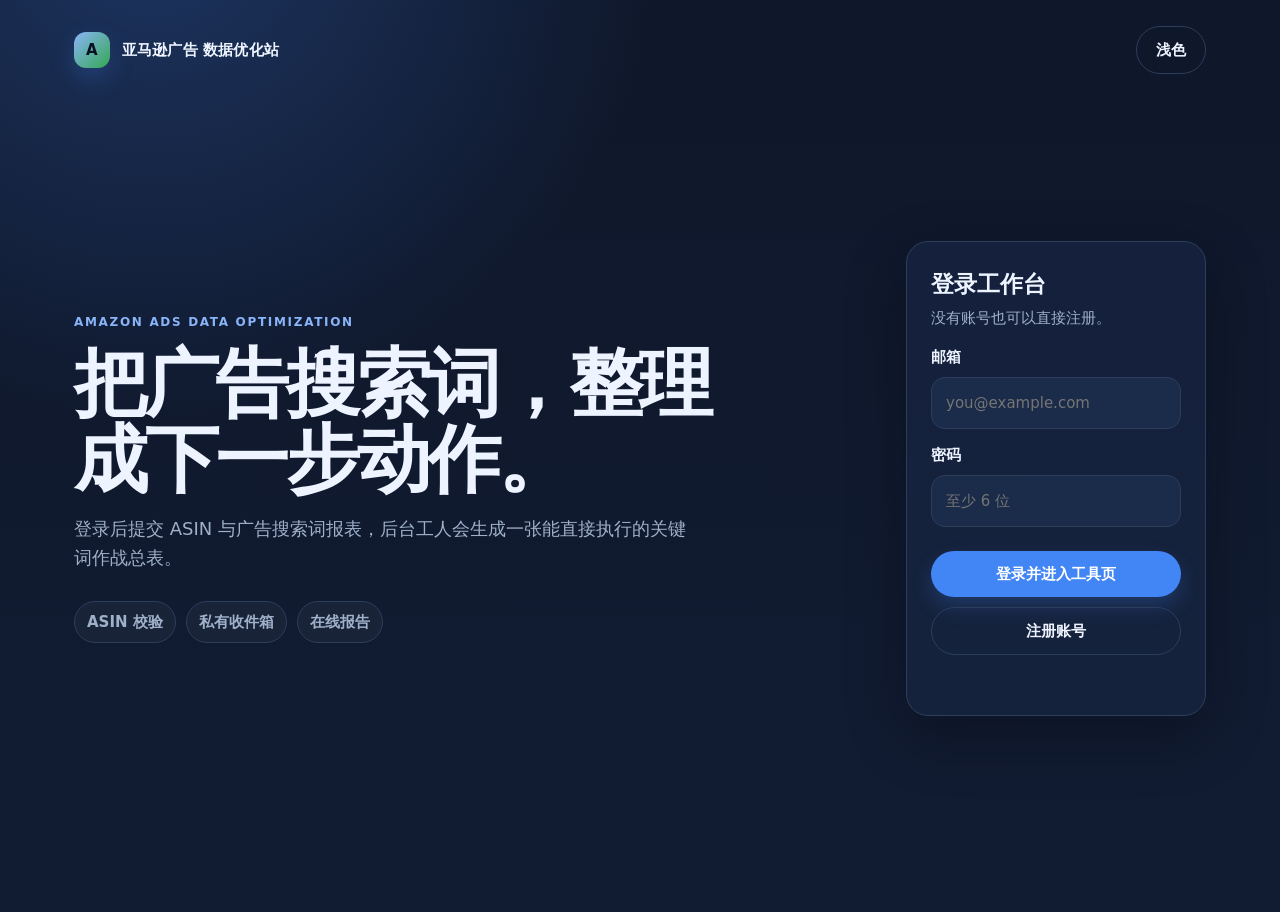
<file: index.html>
<!doctype html><html lang="zh-CN"><head><meta charset="utf-8"><meta name="viewport" content="width=device-width,initial-scale=1"><title>亚马逊广告 数据优化站｜登录</title><link rel="stylesheet" href="assets/app.css"></head><body><main class="shell auth-shell"><header class="topbar"><a class="brand" href="./"><span class="brand-mark">A</span><span>亚马逊广告 数据优化站</span></a><button id="theme-toggle" class="secondary theme-toggle" type="button"></button></header><section class="auth-hero"><div class="hero-copy"><div class="eyebrow">AMAZON ADS DATA OPTIMIZATION</div><h1>把广告搜索词，整理成下一步动作。</h1><p class="muted">登录后提交 ASIN 与广告搜索词报表，后台工人会生成一张能直接执行的关键词作战总表。</p><div class="trust-row"><span>ASIN 校验</span><span>私有收件箱</span><span>在线报告</span></div></div><article class="auth-card card"><h2>登录工作台</h2><p class="muted compact">没有账号也可以直接注册。</p><form id="auth-form"><div class="field"><label for="email">邮箱</label><input id="email" type="email" autocomplete="email" required placeholder="you@example.com"></div><div class="field"><label for="password">密码</label><input id="password" type="password" autocomplete="current-password" required minlength="6" placeholder="至少 6 位"></div><button class="full" type="submit">登录并进入工具页</button><button id="sign-up" class="secondary full" type="button">注册账号</button><div id="message" class="message"></div></form></article></section></main><script src="assets/vendor/supabase.js"></script><script src="assets/app-config.js"></script><script src="assets/app.js"></script></body></html>
</file>
<file: assets/app.css>
:root{--bg:#0f172a;--bg-soft:#111c33;--panel:#16233d;--panel-2:#1b2b4a;--text:#edf4ff;--muted:#9fb0c9;--line:#2d3d5c;--brand:#8ab4f8;--brand-strong:#4285f4;--ok:#34a853;--warn:#fbbc04;--bad:#ea4335;--gray:#94a3b8;--shadow:0 20px 60px rgba(0,0,0,.28);--radius:22px}html[data-theme=light]{--bg:#f8fbff;--bg-soft:#eef4ff;--panel:#fff;--panel-2:#f5f8ff;--text:#182334;--muted:#64748b;--line:#dbe5f3;--brand:#1a73e8;--brand-strong:#0b57d0;--shadow:0 18px 48px rgba(26,53,92,.12)}*{box-sizing:border-box}body{margin:0;background:radial-gradient(circle at 12% -10%,rgba(66,133,244,.28),transparent 34%),linear-gradient(180deg,var(--bg),var(--bg-soft));color:var(--text);font:15px/1.6 Inter,ui-sans-serif,system-ui,-apple-system,BlinkMacSystemFont,"Segoe UI","Microsoft YaHei",sans-serif;min-height:100vh}a{color:var(--brand);text-decoration:none}a:hover{text-decoration:underline}.shell{max-width:1280px;margin:auto;padding:26px 24px 64px}.report-shell{max-width:1520px}.topbar{display:flex;align-items:center;justify-content:space-between;gap:18px;margin-bottom:34px}.brand{display:flex;align-items:center;gap:12px;color:var(--text);font-weight:750;letter-spacing:.01em}.brand:hover{text-decoration:none}.brand-mark{display:grid;place-items:center;width:36px;height:36px;border-radius:12px;background:linear-gradient(135deg,#8ab4f8,#34a853);color:#07111f;font-weight:900;box-shadow:0 10px 24px rgba(66,133,244,.24)}.nav{display:flex;align-items:center;gap:10px;flex-wrap:wrap}.nav a,.account-pill{border:1px solid var(--line);background:rgba(255,255,255,.03);color:var(--muted);border-radius:999px;padding:9px 13px;font-weight:650}.nav a.active,.nav a:hover{color:var(--text);border-color:color-mix(in srgb,var(--brand) 55%,var(--line));text-decoration:none}button,.button{border:0;border-radius:999px;padding:11px 17px;font:inherit;font-weight:750;cursor:pointer;background:var(--brand-strong);color:#fff;box-shadow:0 10px 20px rgba(66,133,244,.22)}button.secondary,.button.secondary{background:transparent;color:var(--text);border:1px solid var(--line);box-shadow:none}button:disabled{opacity:.55;cursor:not-allowed}.theme-toggle{min-width:70px}.page-head{display:flex;justify-content:space-between;gap:18px;align-items:flex-end;margin-bottom:18px}.eyebrow{color:var(--brand);font-weight:800;letter-spacing:.14em;font-size:12px;text-transform:uppercase}.page-title{font-size:clamp(30px,4vw,46px);line-height:1.08;margin:8px 0}.muted{color:var(--muted)}.compact{margin-top:-4px}.card{background:color-mix(in srgb,var(--panel) 94%,transparent);border:1px solid var(--line);box-shadow:var(--shadow);border-radius:var(--radius);padding:24px}.card h2,.card h3{margin:0 0 8px}.auth-shell{max-width:1180px}.auth-hero{display:grid;grid-template-columns:minmax(0,1.1fr) 440px;gap:34px;align-items:center;min-height:calc(100vh - 160px)}.hero-copy h1{font-size:clamp(44px,6vw,74px);line-height:1.02;margin:14px 0 18px;letter-spacing:-.045em}.hero-copy p{font-size:18px;max-width:620px}.trust-row{display:flex;flex-wrap:wrap;gap:10px;margin-top:28px}.trust-row span{border:1px solid var(--line);background:rgba(255,255,255,.04);border-radius:999px;padding:8px 12px;color:var(--muted);font-weight:650}.auth-card{max-width:460px;margin-left:auto}.field{display:grid;gap:8px;margin:14px 0}.field label{font-weight:750}.field input{width:100%;border:1px solid var(--line);background:var(--panel-2);border-radius:14px;padding:13px 14px;color:var(--text);font:inherit;outline:none}.field input:focus{border-color:var(--brand);box-shadow:0 0 0 4px color-mix(in srgb,var(--brand) 22%,transparent)}.field small{color:var(--muted)}.full{width:100%;margin-top:10px}.submit-card{margin-bottom:18px}.task-form{display:grid;grid-template-columns:220px minmax(280px,1fr) auto;gap:16px;align-items:end}.info-grid{display:grid;grid-template-columns:repeat(3,1fr);gap:14px;margin:18px 0}.mini-card{box-shadow:none}.section-bar{display:flex;align-items:center;justify-content:space-between;gap:16px;margin-bottom:16px}.message{margin-top:12px;min-height:24px;color:var(--muted)}.message.error{color:#ffb4ab}.message.ok{color:#8ee4a8}.empty{padding:30px;text-align:center;color:var(--muted);border:1px dashed var(--line);border-radius:16px;background:rgba(255,255,255,.025)}.table-wrap,.report-content{overflow-x:auto;border:1px solid var(--line);border-radius:18px;background:var(--panel)}table{border-collapse:separate;border-spacing:0;width:100%;min-width:980px;background:var(--panel)}th,td{padding:13px 14px;border-bottom:1px solid var(--line);text-align:left;vertical-align:top;white-space:nowrap}td:last-child,th:last-child{white-space:normal;min-width:240px}th{font-size:12px;letter-spacing:.04em;color:var(--muted);background:var(--panel-2);position:sticky;top:0;z-index:1}tbody tr:hover{background:rgba(138,180,248,.07)}.status{display:inline-flex;align-items:center;border-radius:999px;padding:4px 10px;font-size:12px;font-weight:800}.status-待处理{background:rgba(148,163,184,.18);color:#cbd5e1}.status-进行中{background:rgba(66,133,244,.18);color:#a8c7fa}.status-已完成{background:rgba(52,168,83,.18);color:#8ee4a8}.status-失败{background:rgba(234,67,53,.18);color:#ffb4ab}.summary{display:grid;grid-template-columns:repeat(4,1fr);gap:14px;margin:20px 0}.metric{padding:18px;border-radius:18px;background:var(--panel);border:1px solid var(--line)}.metric span{color:var(--muted);font-weight:750}.metric b{display:block;font-size:32px;margin-top:4px}.metric.defense{border-top:4px solid var(--ok)}.metric.attack{border-top:4px solid var(--brand-strong)}.metric.stop{border-top:4px solid var(--bad)}.metric.observe{border-top:4px solid var(--gray)}.report-content{padding:0}.report-content .meta,.report-content .note{background:var(--panel-2);border:1px solid var(--line);padding:12px;border-radius:12px;margin:12px}.report-content h1{margin:18px 12px 4px}.report-content table{font-size:13px;min-width:1320px}.report-content th,.report-content td{min-width:120px;max-width:320px}.report-content td:nth-child(2){font-weight:750;color:var(--text)}.report-content td:nth-child(11){min-width:260px}@media(max-width:900px){.shell{padding:18px 14px 46px}.topbar{align-items:flex-start}.auth-hero,.info-grid{grid-template-columns:1fr}.hero-copy h1{font-size:44px}.auth-card{margin:0;max-width:none}.page-head{display:block}.task-form{grid-template-columns:1fr}.section-bar{align-items:flex-start;flex-direction:column}.summary{grid-template-columns:repeat(2,1fr)}.nav{justify-content:flex-end}}@media(max-width:520px){.brand span:last-child{max-width:190px}.summary{grid-template-columns:1fr}.hero-copy h1{font-size:38px}}
</file>
<file: assets/report-enhance.css>
.report-content tr.action-defense td:first-child{box-shadow:inset 4px 0 var(--ok)}
.report-content tr.action-attack td:first-child{box-shadow:inset 4px 0 var(--brand-strong)}
.report-content tr.action-stop td:first-child{box-shadow:inset 4px 0 var(--bad)}
.report-content tr.action-observe td:first-child{box-shadow:inset 4px 0 var(--gray)}
.report-content{max-width:100%;overflow-x:auto}
.report-content table{table-layout:auto;width:max-content;min-width:1800px}
.report-content th,.report-content td{white-space:normal;overflow-wrap:break-word;word-break:normal;line-height:1.55}
.report-content th{vertical-align:bottom;white-space:normal}
.report-content .report-col-priority{min-width:76px;max-width:88px}
.report-content .report-col-keyword{min-width:180px;max-width:220px}
.report-content .report-col-monthlySearches{min-width:120px;max-width:145px}
.report-content .report-col-competition{min-width:230px;max-width:280px}
.report-content .report-col-bid{min-width:110px;max-width:125px}
.report-content .report-col-trend{min-width:390px;max-width:460px}
.report-content .report-col-topCompetitor{min-width:170px;max-width:210px}
.report-content .report-col-ownOrganicRank,.report-content .report-col-competitorOrganicRank{min-width:180px;max-width:230px}
.report-content .report-col-orders,.report-content .report-col-spend,.report-content .report-col-acos{min-width:120px;max-width:150px}
.report-content .report-col-fieldSource{min-width:260px;max-width:340px}
.report-content .report-col-action{min-width:340px;max-width:440px}
.report-content .report-col-trend,.report-content .report-col-fieldSource{font-size:12px}
.report-content .is-hidden-column{display:none}
.report-content .report-col-priority{position:sticky;left:0;z-index:3;background:var(--panel)}
.report-content .report-col-keyword{position:sticky;left:76px;z-index:3;background:var(--panel)}
.report-content thead .report-col-priority,.report-content thead .report-col-keyword{z-index:5;background:var(--panel-2)}
.ops-report-table tbody tr{background:color-mix(in srgb,var(--panel) 96%,#fff 4%)}
.ops-report-table tbody tr:hover{background:color-mix(in srgb,var(--panel) 88%,var(--brand) 12%)}
.ops-report-table th{font-size:12px;color:#b9cdf0;text-transform:none}
.kw-card{display:grid;gap:7px}.kw-card strong{font-size:15px;color:var(--text)}.kw-card span,.trend-card small,.bid-card span,.asin-card span,.ad-metric span{color:var(--muted);font-size:12px}.trend-card{position:relative;display:inline-block}.trend-trigger{display:grid;grid-template-columns:auto auto auto;align-items:center;gap:8px;min-width:220px;border:1px solid var(--line);border-radius:999px;background:var(--panel-2);color:var(--text);box-shadow:none;padding:9px 12px;text-align:left}.trend-trigger span{color:var(--muted);font-size:12px}.trend-trigger strong{font-size:17px}.trend-trigger em{font-style:normal;border-radius:999px;padding:2px 7px;font-size:12px;font-weight:850}.trend-trigger em.up{color:#0b6b35;background:#d9f5e2}.trend-trigger em.down{color:#9b1c1c;background:#ffd7d7}.trend-popover{position:absolute;left:0;top:calc(100% + 10px);z-index:30;width:360px;display:none;border:1px solid var(--line);border-radius:18px;background:var(--panel);box-shadow:0 24px 70px rgba(0,0,0,.26);padding:14px}.trend-card:hover .trend-popover,.trend-card:focus-within .trend-popover{display:block}.trend-line-large{width:100%;height:146px;background:rgba(116,103,240,.08);border-radius:12px}.trend-line-large text{font-size:9px;fill:var(--muted)}.trend-bars-large{display:flex;align-items:flex-end;gap:6px;height:96px;padding:8px 10px;margin-top:8px;background:rgba(251,188,4,.10);border-radius:12px}.trend-bars-large span{flex:1;min-width:10px;background:linear-gradient(180deg,#fbbc04,#f29900);border-radius:5px 5px 0 0}.trend-labels{display:grid;grid-template-columns:repeat(2,1fr);gap:5px 10px;margin-top:10px;color:var(--muted);font-size:12px}.difficulty-badge{display:grid;place-items:center;width:64px;min-height:58px;border-radius:12px;font-weight:850}.difficulty-badge b{font-size:20px}.difficulty-badge span{font-size:12px}.difficulty-badge.high{background:#ffd7d7;color:#9b1c1c}.difficulty-badge.mid{background:#fff0c2;color:#8a4d00}.difficulty-badge.low{background:#d9f5e2;color:#0b6b35}.bid-card,.asin-card,.rank-card,.ad-metric,.source-list,.action-card{border-radius:12px;background:rgba(255,255,255,.055);padding:10px;border:1px solid rgba(255,255,255,.08)}.bid-card,.asin-card,.ad-metric{display:grid;gap:5px}.bid-card strong{font-size:18px}.rank-card p{margin:0 0 5px}.rank-card .rank-main{font-weight:850;color:var(--text)}.ad-metric strong{font-size:18px;color:#f6a23a}.source-list{display:flex;flex-wrap:wrap;gap:6px}.source-list span{border-radius:999px;background:rgba(138,180,248,.13);padding:4px 8px;color:var(--text)}.action-card strong{display:block;margin-bottom:6px;color:#f6a23a}.action-card p{margin:0;color:var(--text)}.action-card.defense strong{color:#34a853}.action-card.attack strong{color:#4285f4}.action-card.stop strong{color:#ea4335}.action-card.observe strong{color:#94a3b8}
.column-controls{margin:12px;border:1px solid var(--line);border-radius:16px;background:var(--panel-2);padding:0}
.column-controls summary{display:flex;align-items:center;justify-content:space-between;gap:12px;list-style:none;cursor:pointer;padding:14px;font-weight:850}.column-controls summary::-webkit-details-marker{display:none}.control-actions{display:flex;gap:8px;flex-wrap:wrap}.control-actions button{padding:8px 12px}.column-controls p{padding:0 14px}
.column-toggle-list{display:flex;flex-wrap:wrap;gap:10px}
.column-toggle{display:inline-flex;align-items:center;gap:8px;border:1px solid var(--line);border-radius:999px;padding:8px 11px;color:var(--text);background:rgba(255,255,255,.035);font-size:13px;font-weight:700;cursor:pointer}
.column-toggle input{accent-color:var(--brand-strong)}
@media(max-width:700px){.column-controls-head{display:block}.column-controls-head button{margin-top:10px}.column-toggle{font-size:12px}}
</file>
